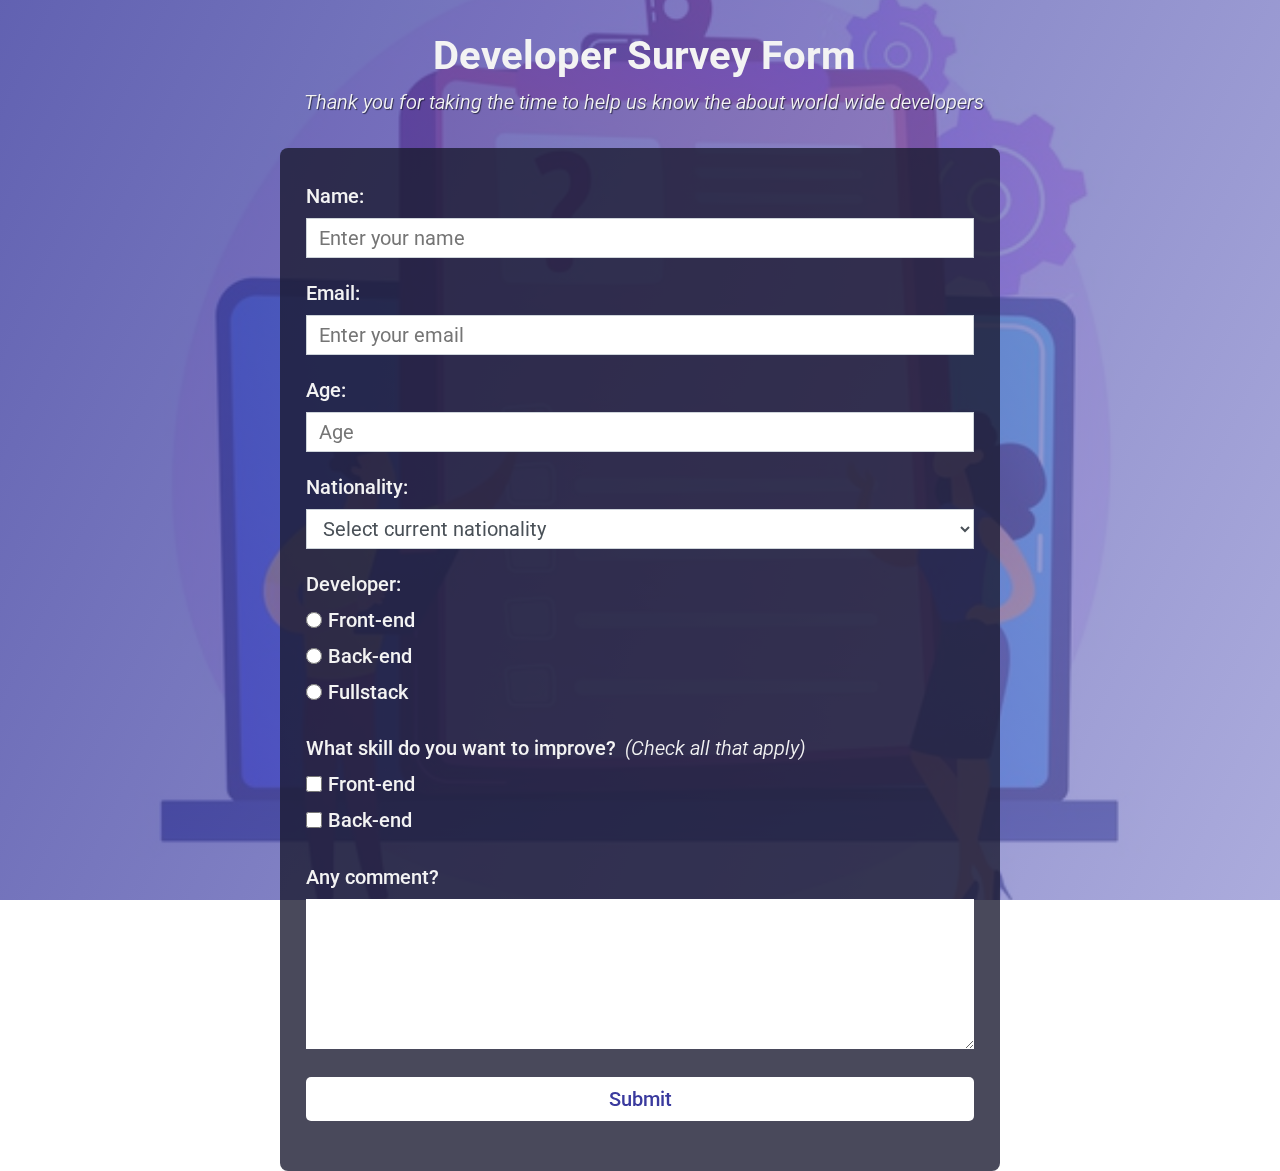
<file: Survey Form/index.html>
<!DOCTYPE html>
<html lang="en">
<head>
    <!-- Meta Data -->
    <meta charset="UTF-8">
    <meta http-equiv="X-UA-Compatible" content="IE=edge">
    <meta name="viewport" content="width=device-width, initial-scale=1.0">

    <!-- Main style CSS -->
    <link rel="stylesheet" href="style.css">

    <!-- Title -->
    <title>Survey Form</title>
</head>
<body>
    <div class="form-container">
        <header class="header text-center">
            <h1 id="title">Developer Survey Form</h1>
            <p id="description">Thank you for taking the time to help us know the about world wide developers</p>
        </header>

        <form action="#" id="survey-form">
            <div class="form-group">
                <label id="name-label" for="name">Name:</label>
                <input 
                type="text" 
                id="name"
                class="form-control"
                placeholder="Enter your name"
                required
                >
            </div>
            <div class="form-group">
                <label id="email-label" for="email">Email:</label>
                <input 
                type="email" 
                id="email"
                class="form-control"
                placeholder="Enter your email"
                required
                >
            </div>
            <div class="form-group">
                <label id="number-label" for="number">Age:</label>
                <input 
                type="number"
                id="number"
                class="form-control"
                min="10"
                max="99"
                placeholder="Age"
                >
            </div>
            <div class="form-group">
                <p class="label-text">Nationality:</p>
                <select name="Country" id="dropdown" class="form-control">
                    <option disabled selected value>Select current nationality</option>
                    <option value="Vietnamese">Vietnamese</option>
                    <option value="USA">USA</option>
                    <option value="Australia">Australia</option>
                    <option value="India">India</option>
                    <option value="Russia">Russia</option>
                    <option value="Other">Other</option>
                </select>
            </div>
            <div class="form-group">
                <p class="label-text">Developer:</p>
                <label>
                    <input 
                    type="radio" 
                    name="Developer" 
                    class="input-radio"
                    value="Front-end"
                    >
                    Front-end
                </label>
                <label>
                    <input 
                    type="radio" 
                    name="Developer" 
                    class="input-radio"
                    value="Back-end"
                    >
                    Back-end
                </label>
                <label>
                    <input 
                    type="radio" 
                    name="Developer" 
                    class="input-radio"
                    value="Fullstack"
                    >
                    Fullstack
                </label>
            </div>
            <div class="form-group">
                <p class="label-text">
                    What skill do you want to improve?
                    <span class="clue">(Check all that apply)</span>
                </p>
                <label>
                    <input 
                    type="checkbox" 
                    name="Improved"
                    class="input-checkbox"
                    value="Front-end"
                    >
                    Front-end
                </label>
                <label>
                    <input 
                    type="checkbox" 
                    name="Improved" 
                    class="input-checkbox"
                    value="Back-end"
                    >
                    Back-end
                </label>
            </div>
            <div class="form-group">
                <p class="label-text">Any comment?</p>
                <textarea
                    id="comments"
                    name="comment"
                    class="input-textarea"
                    placeholder="Enter your comment here..."
                > </textarea>
            </div>
            <div class="form-group">
                <button
                type="submit"
                id="submit"
                class="submit-button"
                >
                    Submit
                </button>
            </div>
        </form>
    </div>
</body>
</html>
</file>
<file: Survey Form/style.css>
@import url('https://fonts.googleapis.com/css2?family=Roboto&display=swap');

:root {
    --color-white: #f3f3f3;
    --color-darkblue: #1b1b32;
    --color-darkblue-alpha: rgba(27, 27, 50, 0.8);
    --color-green: #37af65;
}

*, *::before, *::after {
    box-sizing: border-box;
}

body {
    font-family: -apple-system, BlinkMacSystemFont, 'Segoe UI', Roboto, Oxygen, Ubuntu, Cantarell, 'Open Sans', 'Helvetica Neue', sans-serif;
    font-size: 20px;
    font-weight: 500;
    line-height: 1.4;
    color: var(--color-white);
    margin: 0;
}

body::before {
    content: '';
    position: fixed;
    width: 100%;
    height: 100%;
    top: 0;
    left: 0;
    z-index: -1;
    background: var(--color-darkblue);
    background-image: linear-gradient(
        115deg,
        rgba(58, 58, 158, 0.8),
        rgba(136, 136, 206, 0.7)
    ),
    url(backgr.jpg);
    background-size: cover;
    background-position: center;
    background-repeat: no-repeat;
}

h1 {
    font-size: 2.5rem;
    font-weight: 700;
    line-height: 1.2;
}

h1, p {
    margin-top: 0;
    margin-bottom: 0.5rem;
}

label {
    display: flex;
    align-items: center;
    margin-bottom: 0.5rem;
}

input, button, select, textarea {
    margin: 0;
    border: none;
    font-family: inherit;
    font-size: inherit;
    line-height: inherit;
}

input[type="number"]:out-of-range {
    border: 3px solid red;
}

button {
    border: none;
}

.form-container {
    width: 100%;
    margin: 2rem auto 0 auto;
}

@media (min-width: 576px) {
    .form-container {
        max-width: 540px;
    }
}

@media (min-width: 768px) {
    .form-container {
        max-width: 720px;
    }
}

.header {
    padding: 0 0 0 0.5rem;
    margin-bottom: 1.6rem;
}

#description {
    font-weight: 350;
    font-style: italic;
    text-shadow: 1px 1px 1px rgba(27, 27, 50, 0.8);
}

.text-center {
    text-align: center;
}

.clue {
    font-style: italic;
    font-weight: 350;
    margin-left: 0.2rem;
}

form {
    background: var(--color-darkblue-alpha);
    margin: 2rem auto 0 auto;
    padding: 2rem 1.5rem;
    border-radius: 0.5rem;
}

@media (max-width: 480px) {
    form {
        padding: 1.5rem;
    }
}

.form-group {
    margin: 0 auto 1rem auto;
    padding: 0.15rem;
}

.form-control {
    display: block;
    width: 100%;
    height: 2.5rem;
    padding: 0.25rem 0.75rem;
    color: #495057;
    background-color: #fff;
    background-clip: padding-box;
    border: 1px solid #ced4da;
    transition: border-color 0.15s ease-in-out,
    border-shadow 0.15s ease-in-out;
}

.form-control:focus {
    border-color: #80bdff;
    outline: 0;
    box-shadow: 0 0 0 0.25rem rgba(58, 58, 158, 0.9);
}

.input-radio, .input-checkbox {
    display: inline-block;
    margin-right: 0.35rem;
    min-height: 1rem;
    min-width: 1rem;
}

.input-textarea {
    width: 100%;
    min-height: 150px;
    padding: 0.5rem;
    resize: vertical;
}

.input-textarea:focus {
    border-color: #80bdff;
    outline: 0;
    box-shadow: 0 0 0 0.25rem rgba(58, 58, 158, 0.9);
}

.submit-button {
    display: block;
    width: 100%;
    padding: 0.5rem;
    background: #fff;
    color: rgb(58, 58, 158);
    font-weight: 500;
    border-radius: 5px;
    cursor: pointer;
}

.submit-button:hover {
    border-color: #80bdff;
    outline: 0;
    box-shadow: 0 0 0 0.25rem rgba(58, 58, 158, 0.9);
}
</file>
